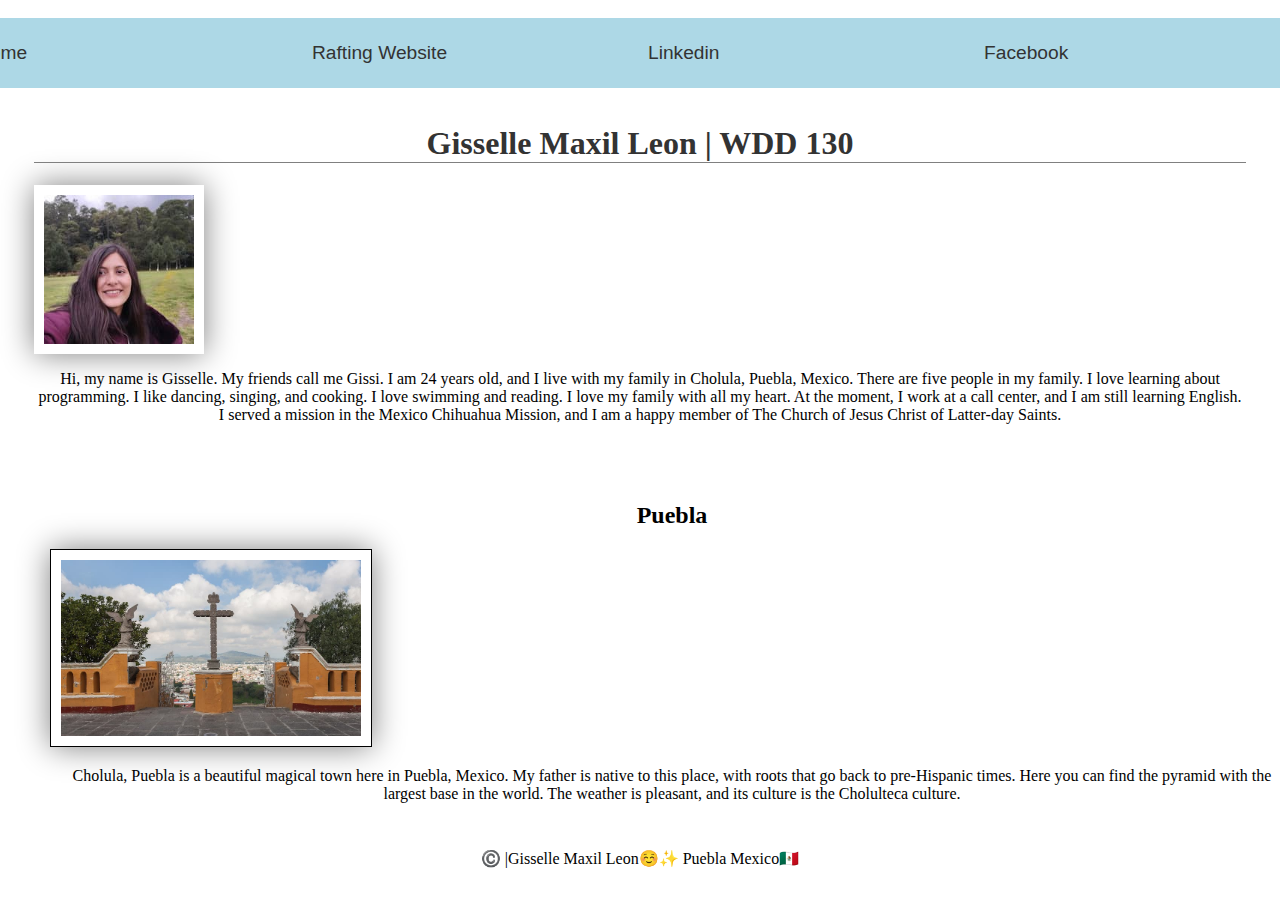
<file: index.html>
<!DOCTYPE html>
<html lang="en">
<head>
    <link rel="stylesheet" href="styles/styles.css">
    <meta charset="UTF-8">
    <meta name="viewport" content="width=device-width, initial-scale=1.0">
    <meta name="description" content="Gisselle Maxil Leon WDD130, the purpose of this homepage is applied the new knowledge from web funtamental course">
    <meta name="author" content="Gisselle Maxil Leon">
    <title>Gisselle Maxil Leon | WDD 130</title>
</head>
<body>
    <header>
   <nav>
    <a href="#">Home</a>
    <a href="wwr">Rafting Website</a>
    <a href="https://www.linkedin.com/in/giss-macc-9763362b4/">Linkedin</a>
    <a href="https://www.facebook.com/gisselle.maxil">Facebook</a>
   </nav>
    </header>
    <main>
        <h1>Gisselle Maxil Leon | WDD 130</h1>
        <img src="images/profile.jpg" alt="Hello my name is Gisselle Maxil Leon" width="200">
        <p> Hi, my name is Gisselle. My friends call me Gissi. I am 24 years old, and I live with my family in Cholula, Puebla, Mexico. There are five people in my family.
I love learning about programming. I like dancing, singing, and cooking. I love swimming and reading. I love my family with all my heart.
At the moment, I work at a call center, and I am still learning English. I served a mission in the Mexico Chihuahua Mission, and I am a happy member of The Church of Jesus Christ of Latter-day Saints.
        </p>
    </main>
    <aside>
        <h2>Puebla</h2>
        <img src="./week02/cholula .jpg" alt="Cholula Puebla">
        <p>Cholula, Puebla is a beautiful magical town here in Puebla, Mexico.
My father is native to this place, with roots that go back to pre-Hispanic times.
Here you can find the pyramid with the largest base in the world.
The weather is pleasant, and its culture is the Cholulteca culture.</p>
    </aside>
    <footer>
        <p>©️ |Gisselle Maxil Leon☺️✨ Puebla Mexico🇲🇽
        </p>
    </footer>
</body>
</html>
</file>
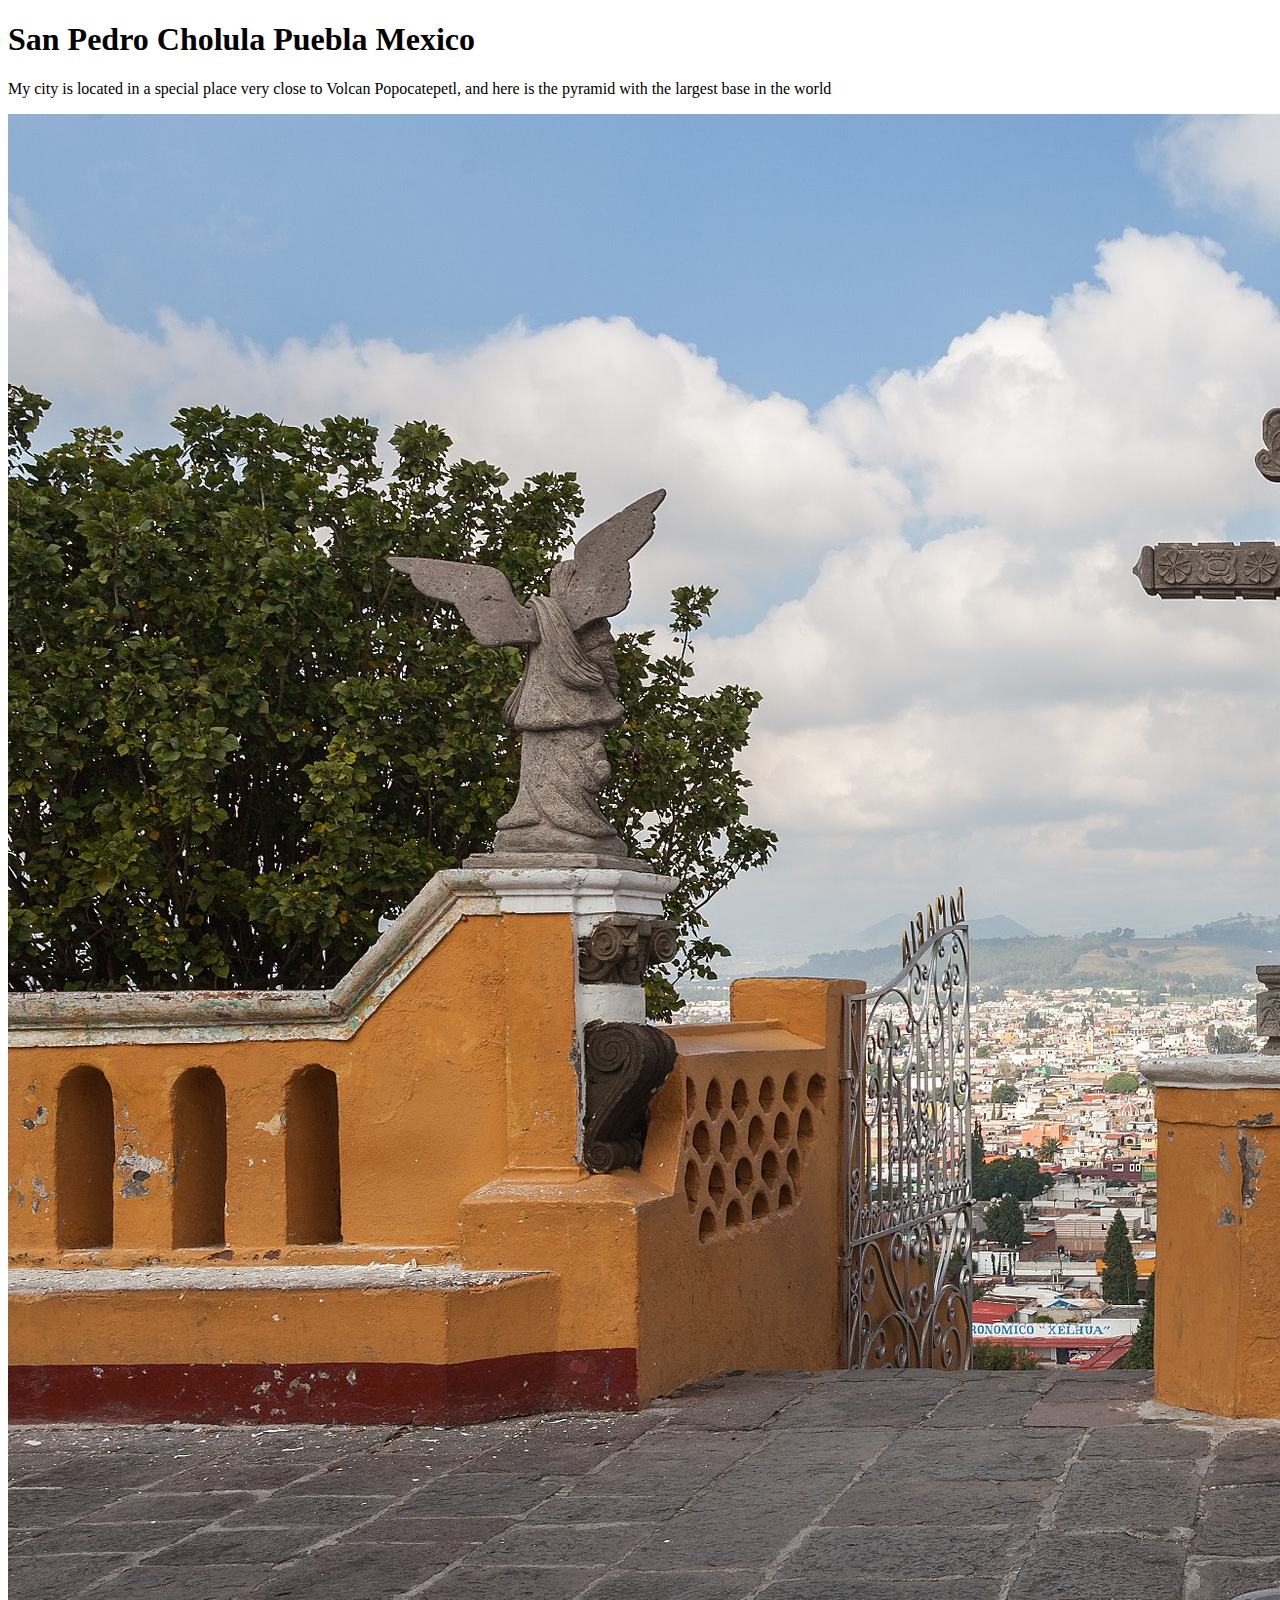
<file: week01/favorite-city.html>
<!DOCTYPE html>
<html lang="en">
<head>
    <meta charset="UTF-8">
    <meta name="viewport" content="width=device-width, initial-scale=1.0">
    <title>Document</title>
</head>
<body>
    <h1>San Pedro Cholula Puebla Mexico</h1>
    <p>My city is located in a special place very close to Volcan Popocatepetl,
         and here is the pyramid with the largest base in the world</p>
    <img src="images/cholula.jpg" alt="Cholula">
</body>
</html>
</file>
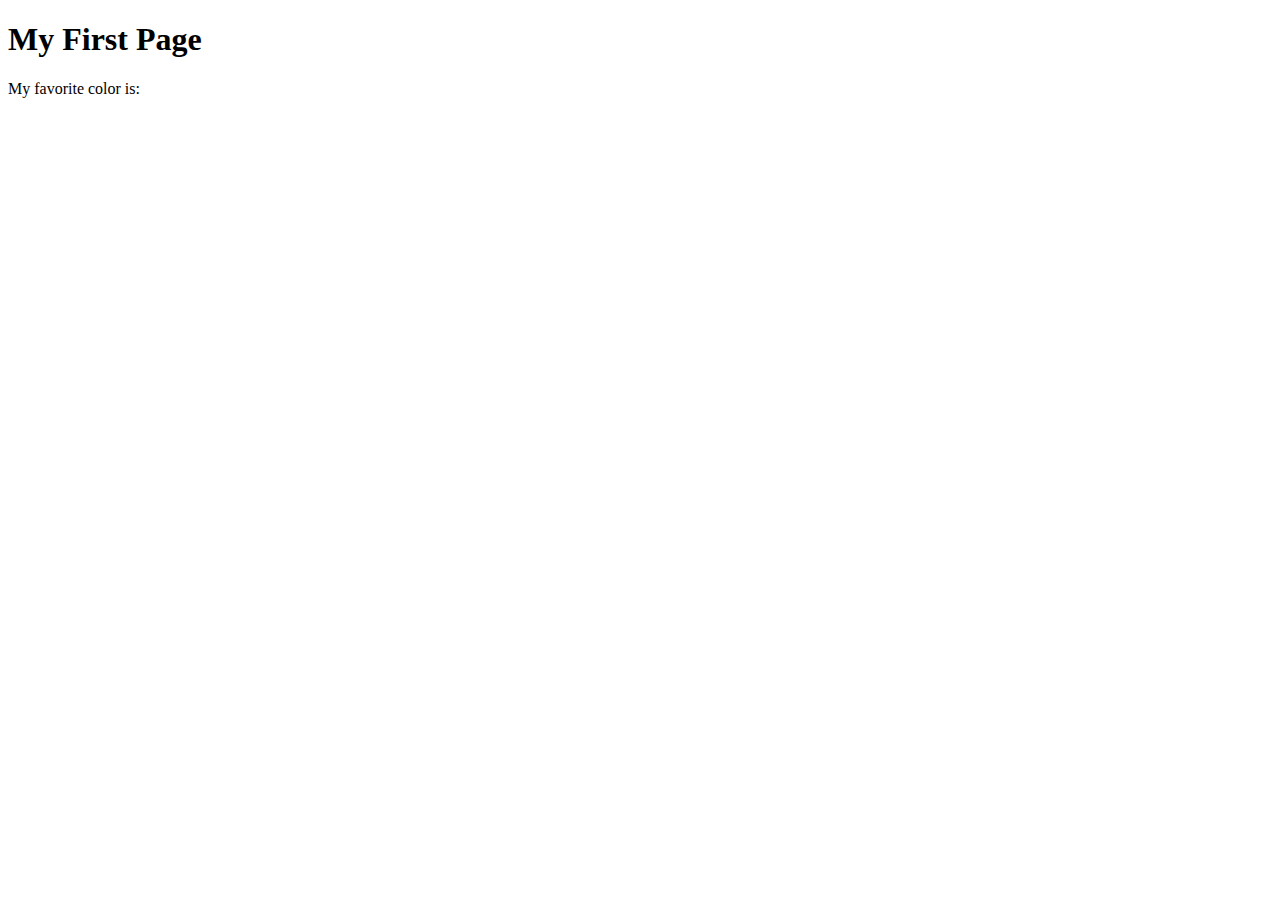
<file: week01/first-page.html>
<!DOCTYPE html>
<html lang="en">
<head>
    <meta charset="UTF-8">
    <meta name="viewport" content="width=device-width, initial-scale=1.0">
    <title>My First Page</title>
</head>
<body>
    <h1>My First Page</h1>
    <p>My favorite color is: </p>
</body>
</html>
</file>
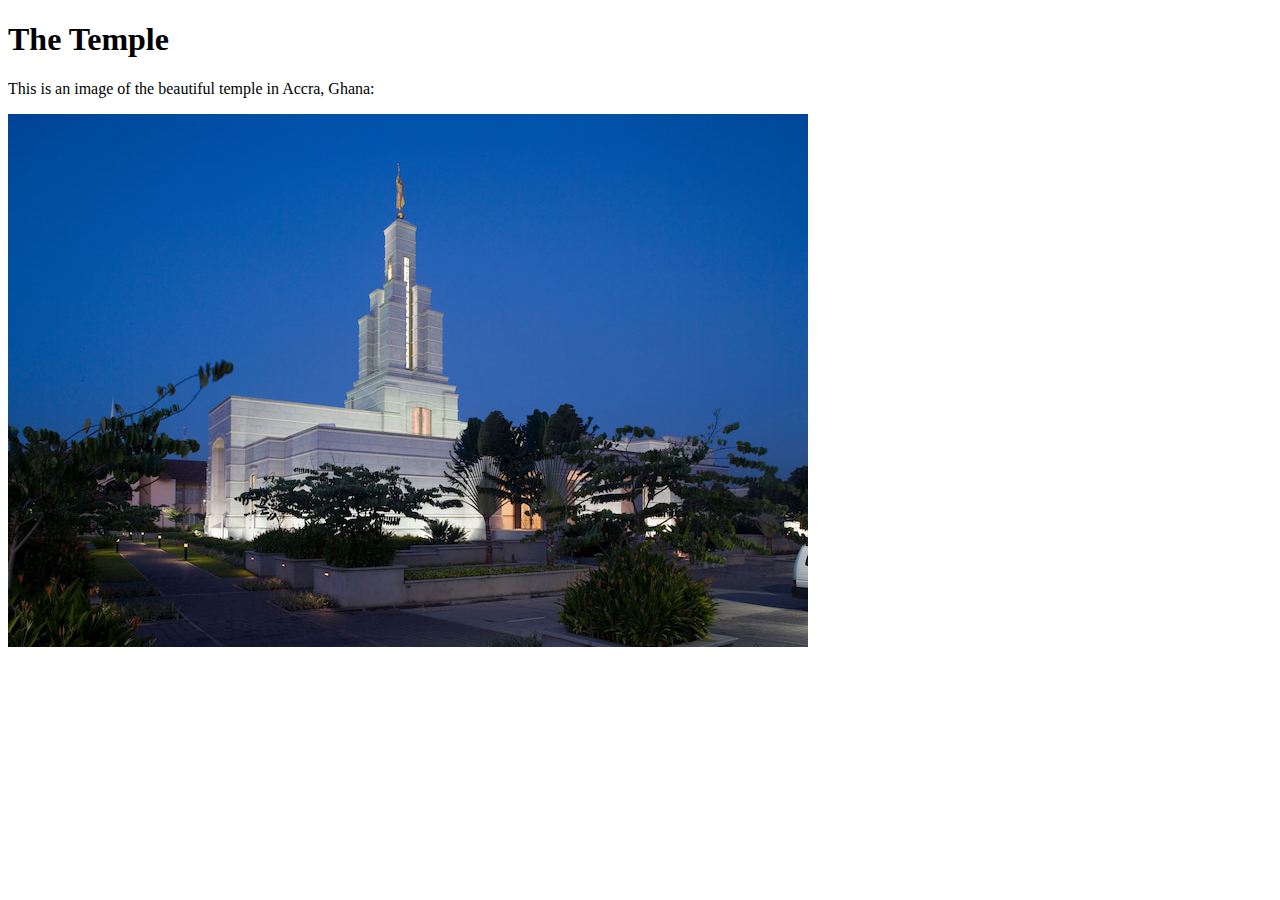
<file: week01/images-solution.html>
<!DOCTYPE html>
<html lang="en">
<head>
    <meta charset="UTF-8">
    <meta name="viewport" content="width=device-width, initial-scale=1.0">
    <title>Temple Image</title>
</head>
<body>
    <h1>The Temple</h1>
    <p>This is an image of the beautiful temple in Accra, Ghana:</p>
    <img src="images/temple-small.jpg" alt="The Accra Ghana Temple">
    
</body>
</html>
</file>
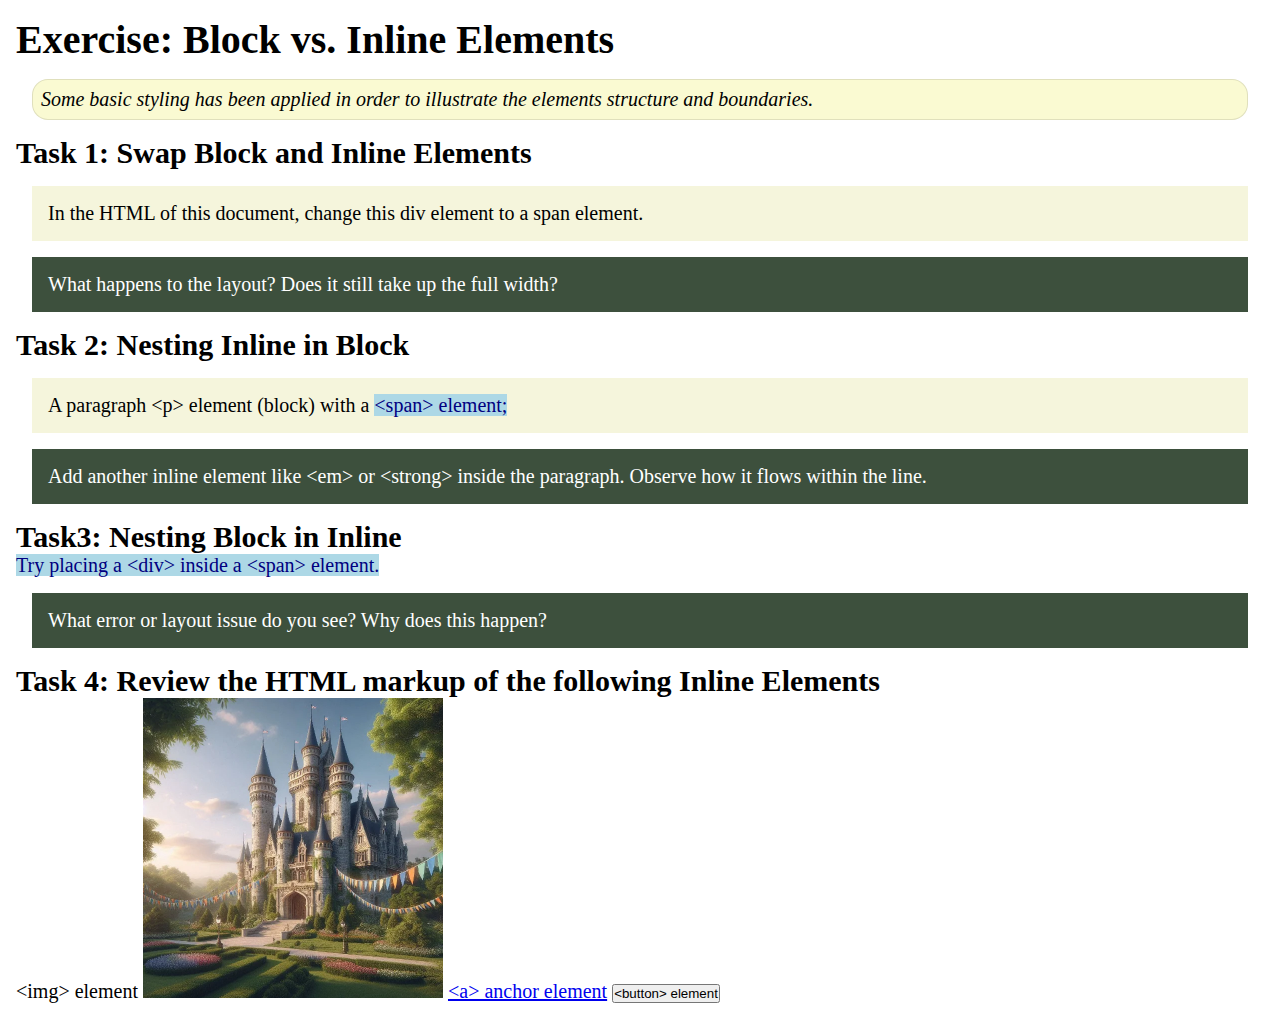
<file: week02/block-vs-inline.html>
<!DOCTYPE html>
<html lang="en">

<head>
    <meta charset="UTF-8">
    <meta name="viewport" content="width=device-width, initial-scale=1.0">
    <title>Exercise: Block vs. Inline Elements</title>
    <link rel="stylesheet" href="styles/block-vs-inline.css">
</head>

<body>
    <main>
        <h1>Exercise: Block vs. Inline Elements</h1>
        <p class="note">Some basic styling has been applied in order to illustrate the elements structure and
            boundaries.</p>

        <h2>Task 1: Swap Block and Inline Elements</h2>
        <div>In the HTML of this document, change this div element to a span element.</div>

        <p class="question">What happens to the layout? Does it still take up the full width?</p>

        <h2>Task 2: Nesting Inline in Block</h2>
        <p>A paragraph &lt;p&gt; element (block) with a <span>&lt;span&gt; element;</span></p>
        <p class="question">Add another inline element like &lt;em&gt; or &lt;strong&gt; inside the paragraph. Observe
            how it flows within the line.</p>

        <h2>Task3: Nesting Block in Inline</h2>
        <span>Try placing a &lt;div&gt; inside a &lt;span&gt; element.</span>
            <p class="question">What error or layout issue do you see? Why does this happen?</p>


            <h2>Task 4: Review the HTML markup of the following Inline Elements</h2>
        &lt;img&gt; element
        <img src="images/castle.webp" alt="placeholder image (images are inline)" width="300" height="300">
        <a href="https://churchofjesuschrist.org">&lt;a&gt; anchor element</a>
        <button type="button">&lt;button&gt; element</button>
    </main>
</body>

</html>
</file>
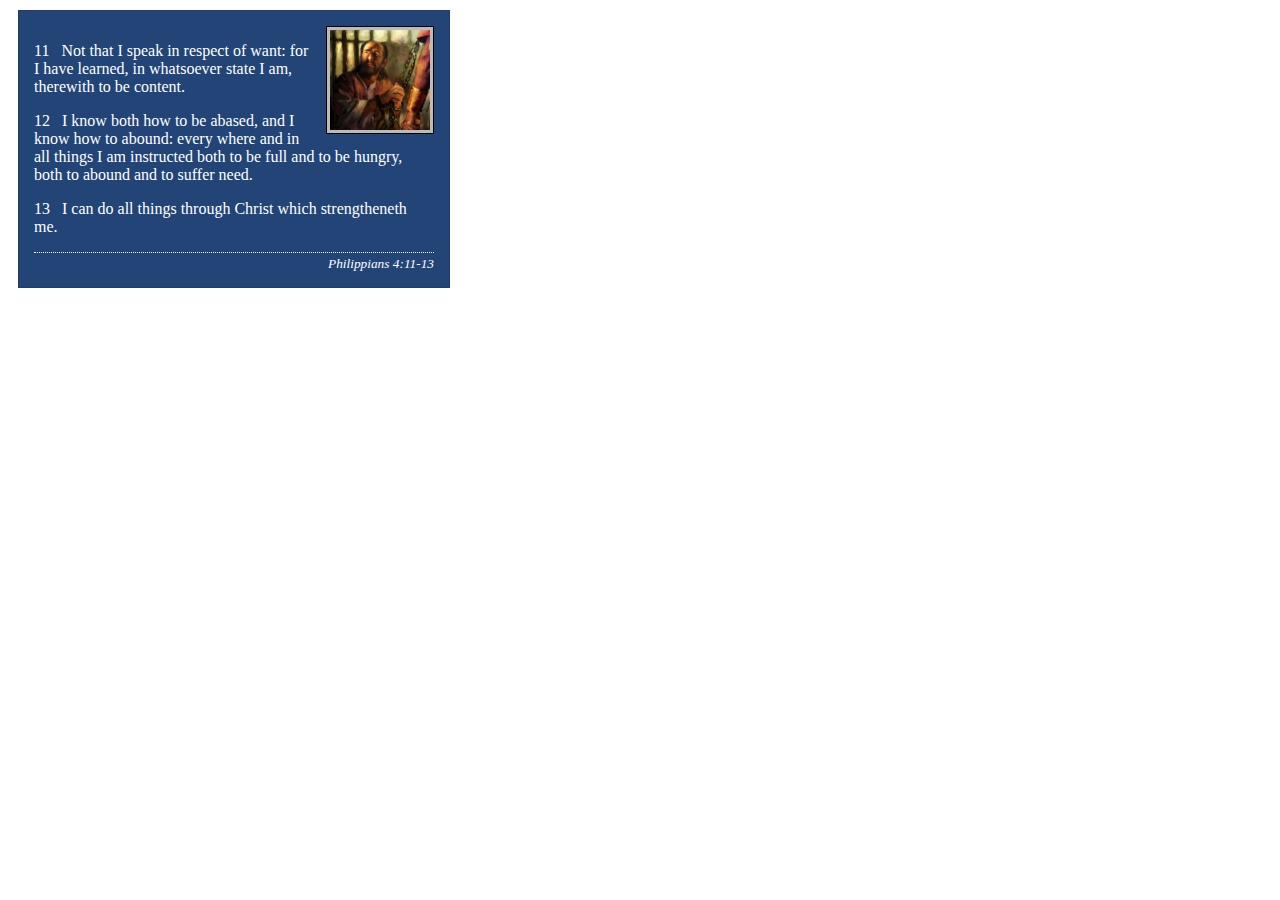
<file: week02/box-model-solution.html>
<!DOCTYPE html>
<html lang="en">
<head>
    <meta charset="UTF-8">
    <meta name="viewport" content="width=device-width, initial-scale=1.0">
    <title>Box Model Activity</title>
    <link rel="stylesheet" href="styles/box-model-solution.css">
</head>
<body>
    <main>
        <div class="callout">
            <img src="images/apostle-paul-imprisoned.webp" alt="Paul the Apostle - Imprisoned in Rome" width="200" height="200">
            <blockquote>
                <p>11 &nbsp; Not that I speak in respect of want: for I have learned, in whatsoever state I am, therewith to be content.</p>
                <p>12 &nbsp; I know both how to be abased, and I know how to abound: every where and in all things I am instructed both to be full and to be hungry, both to abound and to suffer need.</p>
                <p>13 &nbsp; I can do all things through Christ which strengtheneth me.</p>
            </blockquote>
            <cite>Philippians 4:11-13</cite>
        </div>
    </main>
</body>
</html>
</file>
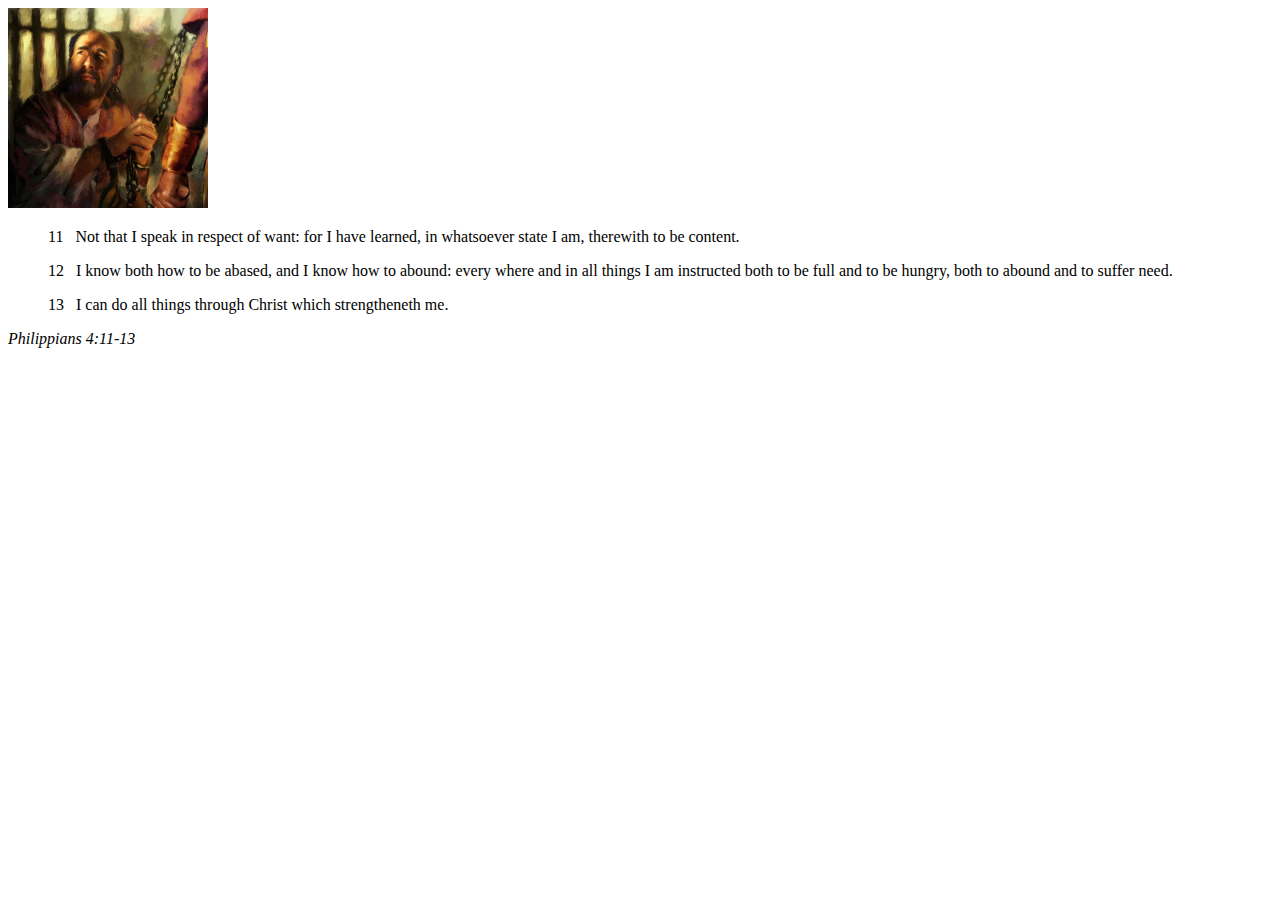
<file: week02/box-model.html>
<!DOCTYPE html>
<html lang="en">
<head>
    <meta charset="UTF-8">
    <meta name="viewport" content="width=device-width, initial-scale=1.0">
    <title>Box Model Activity</title>
</head>
<body>
    <main>
        <div class="callout">
            <img src="images/apostle-paul-imprisoned.webp" alt="Paul the Apostle - Imprisoned in Rome" width="200" height="200">
            <blockquote>
                <p>11 &nbsp; Not that I speak in respect of want: for I have learned, in whatsoever state I am, therewith to be content.</p>
                <p>12 &nbsp; I know both how to be abased, and I know how to abound: every where and in all things I am instructed both to be full and to be hungry, both to abound and to suffer need.</p>
                <p>13 &nbsp; I can do all things through Christ which strengtheneth me.</p>
            </blockquote>
            <cite>Philippians 4:11-13</cite>
        </div>
    </main>
</body>
</html>
</file>
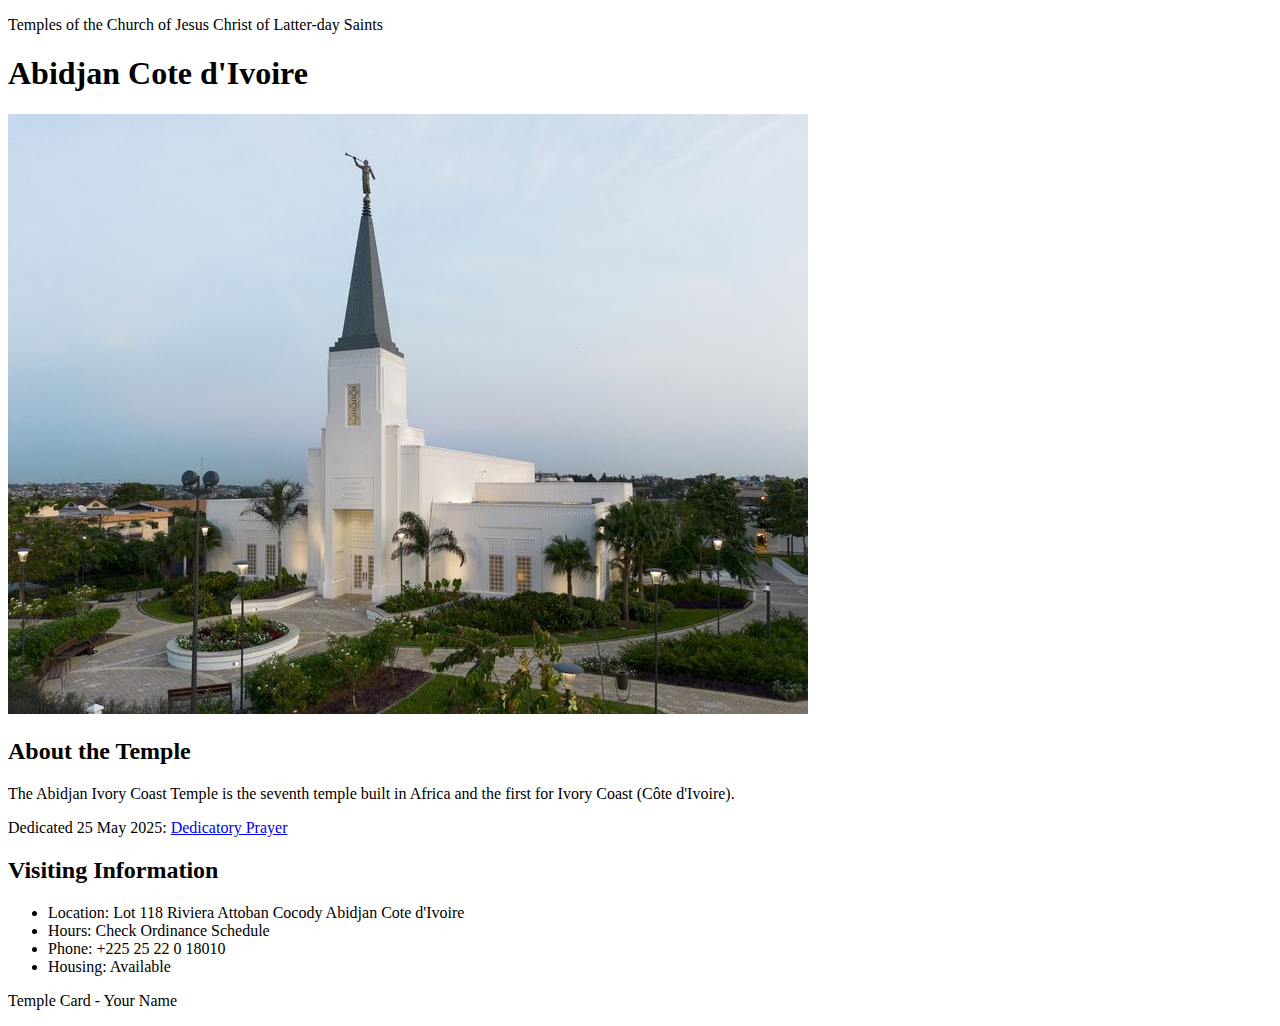
<file: week02/temple.html>
<!DOCTYPE html>
<html lang="en">

<head>
    <meta charset="UTF-8">
    <meta name="viewport" content="width=device-width, initial-scale=1.0">
    <title>Temple Card - Abidjan Cote d'Ivoire</title>
</head>

<body>
    <header>
        <p>Temples of the Church of Jesus Christ of Latter-day Saints</p>
    </header>
    <main>
        <h1>Abidjan Cote d'Ivoire</h1>
        <picture>
            <img src="images/abidjan-ivory-coast.jpeg" alt="Abidjan Cote d'Ivoire Temple">
        </picture>
        <section>
            <h2>About the Temple</h2>
            <p>The Abidjan Ivory Coast Temple is the seventh temple built in Africa and the first for Ivory Coast (Côte
                d'Ivoire).</p>
            <p>Dedicated 25 May 2025: <a
                    href="https://www.churchofjesuschrist.org/temples/dedicatory-prayer/abidjan-ivory-coast-temple/2025-05-25?lang=eng"
                    target="_blank" rel="noopener noreferrer">Dedicatory Prayer</a></p>
        </section>
        <section>
            <h2>Visiting Information</h2>
            <ul>
                <li>Location: Lot 118 Riviera Attoban Cocody Abidjan Cote d'Ivoire</li>
                <li>Hours: Check Ordinance Schedule</li>
                <li>Phone: +225 25 22 0 18010</li>
                <li>Housing: Available</li>
            </ul>
        </section>
    </main>
    <footer>
        <p>Temple Card - Your Name</p>
    </footer>
</body>

</html>
</file>
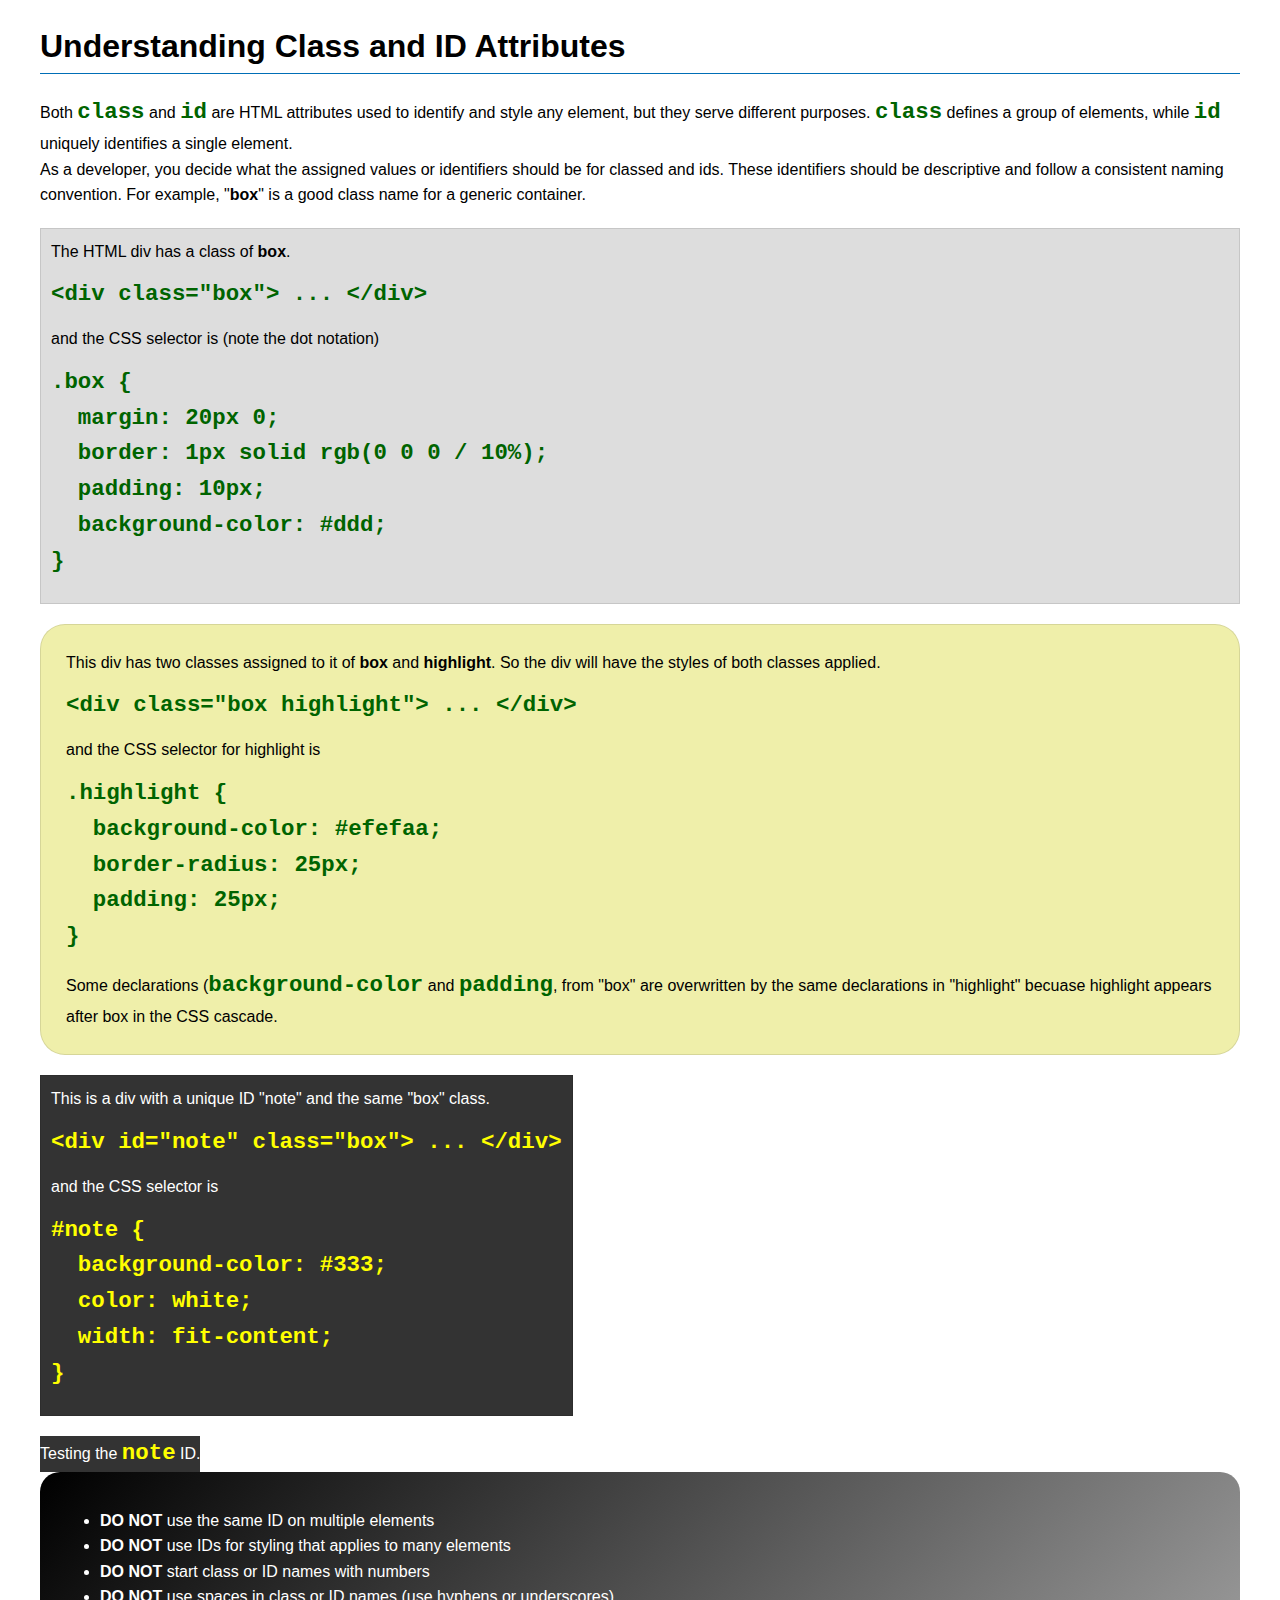
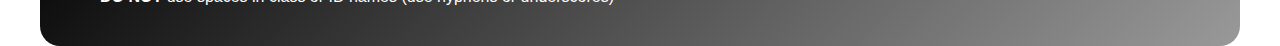
<file: week03/class-and-id.html>
<!DOCTYPE html>
<html lang="en">

<head>
    <meta charset="UTF-8">
    <meta name="viewport" content="width=device-width, initial-scale=1.0">
    <title>Class vs ID Attributes</title>
    <link rel="stylesheet" href="styles/class-and-id.css">
</head>

<body>
    <h1>Understanding Class and ID Attributes</h1>
    <p>Both <code>class</code> and <code>id</code> are HTML attributes used to identify and style any element, but they
        serve different purposes. <code>class</code> defines a group of elements, while <code>id</code> uniquely
        identifies a single element.</p>
    <p>As a developer, you decide what the assigned values or identifiers should be for classed and ids. These
        identifiers should be
        descriptive and follow a consistent naming convention. For example, "<strong>box</strong>" is a good class name
        for a generic container.</p>
    <div class="box">
        <p>The HTML div has a class of <strong>box</strong>.</p>
        <pre><code class="html">&lt;div class="box"&gt; ... &lt;/div&gt;</code></pre>
        and the CSS selector is (note the dot notation)
        <pre><code class="css">.box {
  margin: 20px 0;
  border: 1px solid rgb(0 0 0 / 10%);
  padding: 10px;
  background-color: #ddd; 
}</code></pre>
    </div>

    <div class="box highlight">
        <p>This div has two classes assigned to it of <strong>box</strong> and <strong>highlight</strong>. So the div
            will have the styles of both classes applied.</p>
        <pre><code class="html">&lt;div class="box highlight"&gt; ... &lt;/div&gt;</code></pre>
        and the CSS selector for highlight is
        <pre><code class="css">.highlight {
  background-color: #efefaa;
  border-radius: 25px;
  padding: 25px;
}</code></pre>
<p>Some declarations (<code>background-color</code> and <code>padding</code>, from "box" are overwritten by the same declarations in "highlight" becuase highlight appears after box in the CSS cascade.</p>
    </div>

    <div id="note" class="box">
        <p>This is a div with a unique ID "note" and the same "box" class.</p>
        <pre><code class="html">&lt;div id="note" class="box"&gt; ... &lt;/div&gt;</code></pre>
        and the CSS selector is
        <pre><code class="css">#note {
  background-color: #333;
  color: white;
  width: fit-content;
}</code></pre>
    </div>

    <div id="note">
        <p>Testing the <code>note</code> ID.</p>
    </div>

    <section id="best-practice">
        <ul>
            <li><strong>DO NOT</strong> use the same ID on multiple elements</li>
            <li><strong>DO NOT</strong> use IDs for styling that applies to many elements</li>
            <li><strong>DO NOT</strong> start class or ID names with numbers</li>
            <li><strong>DO NOT</strong> use spaces in class or ID names (use hyphens or underscores)</li>
        </ul>
    </section>




</body>

</html>
</file>
<file: styles/styles.css>
:root {
    --heading-background-color:lightblue;
    --heading-text-color:#333333;
    --heading-font:lightblue;
    padding:10px;
    border:10px;
    background-color:white;



}
header{
    min-width:100vh;
    display:flex;
    justify-content:center;
    font-family: Arial, Helvetica, sans-serif;
    font-style: var(--heading-text-color);

}
nav {
    background-color:var(--heading-font);
    padding:1rem; 
    display:flex;
    justify-content:space-around;
    align-items:center;
}
nav a {
    min-width:320px;
    background-color:lightblue;
    display:block;
    padding: 0.5rem;
    text-decoration:none;
    font-size:1.2rem;
    font: weight 800px;;
    color:var(--heading-text-color);
}
h1{
   color:#333;
   border-bottom:1px solid gray;
}

img{
    width: 150px;
    height:auto;
    border:1px solid black;
    padding:10px;
    box-shadow:0 0 30px gray;
}

aside p{
    padding:10px;
    margin: 10px;;
}

main{
    text-align:center;
}

aside{
    width:100%;
    margin:1em;
    border:1px;
    padding:1rem;
    text-align:center;
}

aside img{
    width:300px;
    height:auto;
}

main img{
    width:150px;
    height:auto;
    border:80px;
    padding:10px;
    box-shadow:gray;
}

p{padding:0;}

footer{
    margin-top: 15px;
    border-top:#333333;
    text-align:center;
    border-bottom: #333;
}
 footer{
    max-width:840px;
    margin:0 auto;

}
main, aside, div{
    display:grid;
    align-items: baseline;
    border-bottom: #333;
    padding-bottom:10px;
}
header, .grid, footer{
    max-width:840;
    margin:0 auto;

}
.grid{
    display:grid;
    align-items:center;
}
main{
    grid-column:2/3;
    margin:1rem;
}
aside{
    width:20 rem;
    position:relative;
    grid-column:1/2;
    grid-row:1/2;
}
</file>
<file: week02/styles/block-vs-inline.css>
* {
    margin: 0;
    padding: 0;
}

body {
    font-size: 20px;
    margin: 1rem;
}

p,
div {
    background-color: beige;
    margin: 1rem;
    padding: 1rem;
}

span {
    color: navy;
    background-color: lightblue;
}

code {
    margin: 0;
    padding: 0;
    color: green;
    font-size: 1.2rem;
}

.note {
    font-style: italic;
    background-color: lightgoldenrodyellow;
    border-radius: 1rem;
    border: 1px solid rgb(0 0 0 / 10%);
    margin: 1rem;
    padding: .5rem;
}

.question {
    background-color: #3d503d;
    color: #fff;
}
</file>
<file: week02/styles/box-model-solution.css>
.callout {
    max-width: 400px;
    margin: 10px;
    border: 1px solid rgba(0, 0, 0, .1);
    padding: 15px;
    background-color: #247;
    color: #fff;
}

.callout img {
    float: right;
    margin: 0 0 10px 15px;
    border: 1px solid #000;
    padding: 3px;
    background-color: #bbb;
    width: 100px;
    height: auto;

}

blockquote {
    margin: 0;
}

cite {
    display: block;
    border-top: 1px dotted #fff;
    padding-top: 3px;
    text-align: right;
    font-size: smaller;
}
</file>
<file: week03/styles/class-and-id.css>
body {
    font-family: Arial, sans-serif;
    line-height: 1.6;
    margin: 0;
    padding: 0 40px;
}

h1 {
    border-bottom: 1px solid rgb(0 110 182);
    padding-bottom: 0;
}



p {
    margin: 0;
}

code {
    color: darkgreen;
    font-weight: 700;
    font-size: 1.4rem;
}

/* Class examples - can be reused */

.box {
    margin: 20px 0;
    border: 1px solid rgb(0 0 0 / 10%);
    padding: 10px;
    background-color: #ddd; /* this is shorthand for #dddddd */
}

.highlight {
    background-color: #efefaa;
    border-radius: 25px;
    padding: 25px;
}

/* ID examples - should be unique */

#note {
    background-color: #333;
    color: white;
    width: fit-content;
}

#note code {
    color: yellow;
}

#best-practice {
    background: linear-gradient(135deg, #000 0%, #999 100%);
    color: white;
    border-radius: 20px;
    padding: 20px
}
</file>
